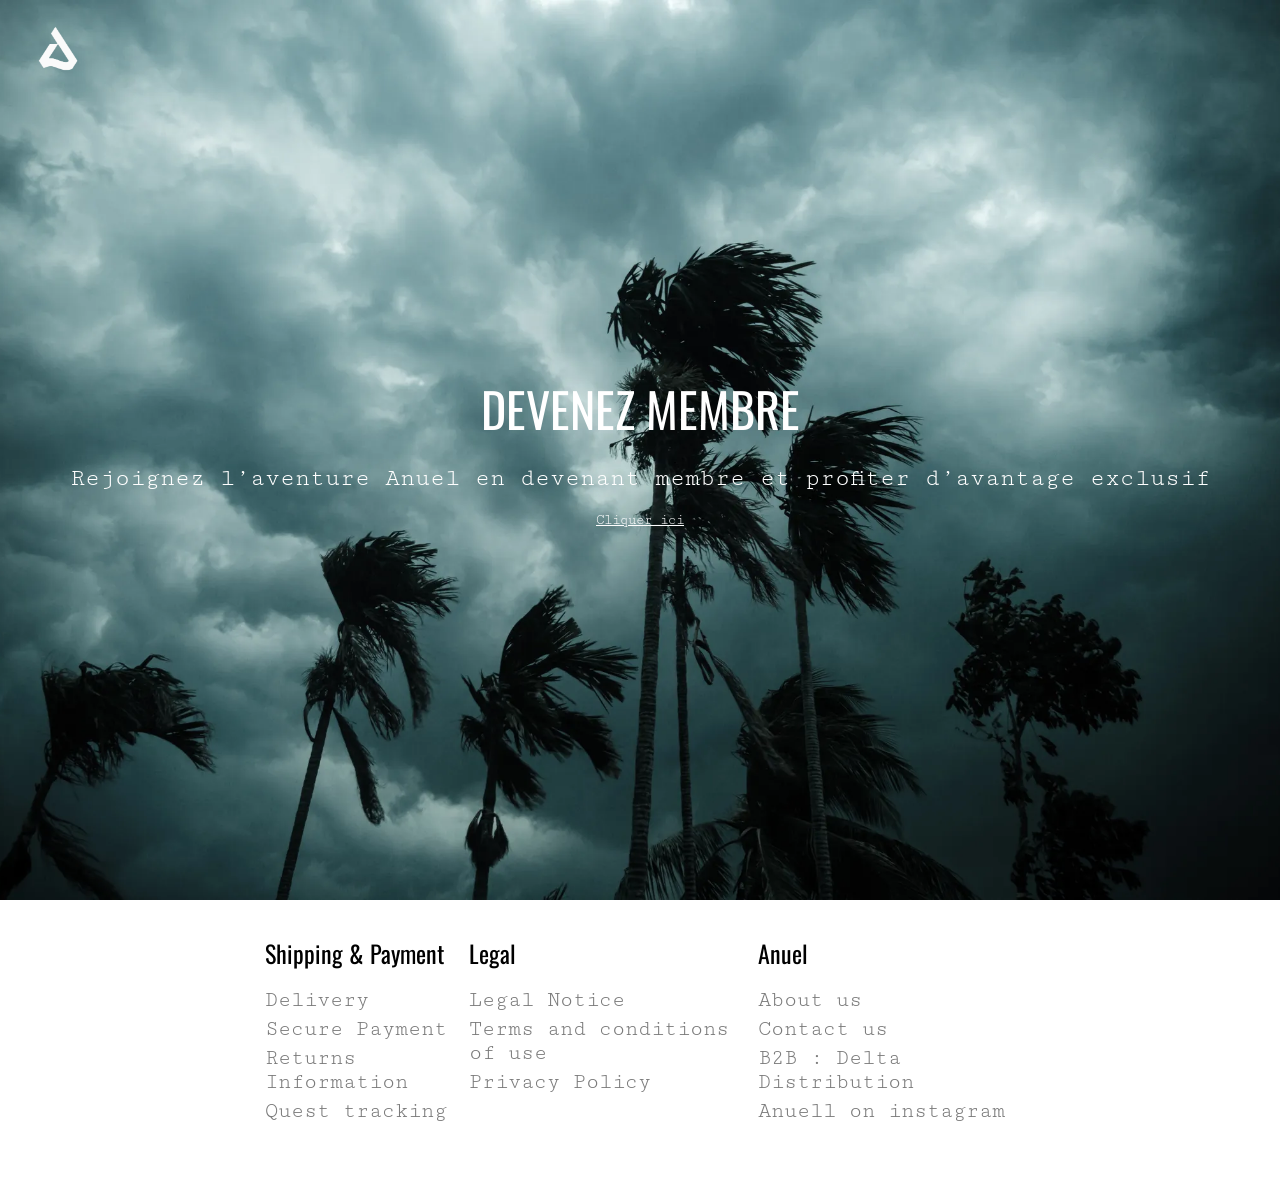
<file: index.html>
<!doctype html>
<html lang="fr">
  <head>
    <meta charset="UTF-8" />
    <meta name="viewport" content="width=device-width, initial-scale=1.0" />
    <link rel="stylesheet" href="styles.css" />
    <link rel="preconnect" href="https://fonts.googleapis.com" />
    <link rel="preconnect" href="https://fonts.gstatic.com" crossorigin />
    <link
      href="https://fonts.googleapis.com/css2?family=Oswald:wght@200..700&display=swap"
      rel="stylesheet"
    />
    <link rel="preconnect" href="https://fonts.googleapis.com" />
    <link rel="preconnect" href="https://fonts.gstatic.com" crossorigin />
    <link
      href="https://fonts.googleapis.com/css2?family=Cutive+Mono&display=swap"
      rel="stylesheet"
    />
    <title>Big Form</title>
  </head>
  <body>
    <header>
      <img class="logo" src="anuel.png" alt="logo anuel" onclick />
      <div class="container">
        <h1>DEVENEZ MEMBRE</h1>
        <p>
          Rejoignez l’aventure Anuel en devenant membre et profiter d’avantage
          exclusif
        </p>
        <a href="pages/form.html">Cliquer ici</a>
      </div>
    </header>
    <footer>
      <div class="footer-container">
        <h2>Shipping & Payment</h2>
        <p class="footer">Delivery</p>
        <p class="footer">Secure Payment</p>
        <p class="footer">Returns Information</p>
        <p class="footer">Quest tracking</p>
      </div>
      <div class="footer-container">
        <h2>Legal</h2>
        <p class="footer">Legal Notice</p>
        <p class="footer">Terms and conditions of use</p>
        <p class="footer">Privacy Policy</p>
      </div>
      <div class="footer-container">
        <h2>Anuel</h2>
        <p class="footer">About us</p>
        <p class="footer">Contact us</p>
        <p class="footer">B2B : Delta Distribution</p>
        <p class="footer">Anuell on instagram</p>
      </div>
    </footer>
  </body>
</html>
</file>
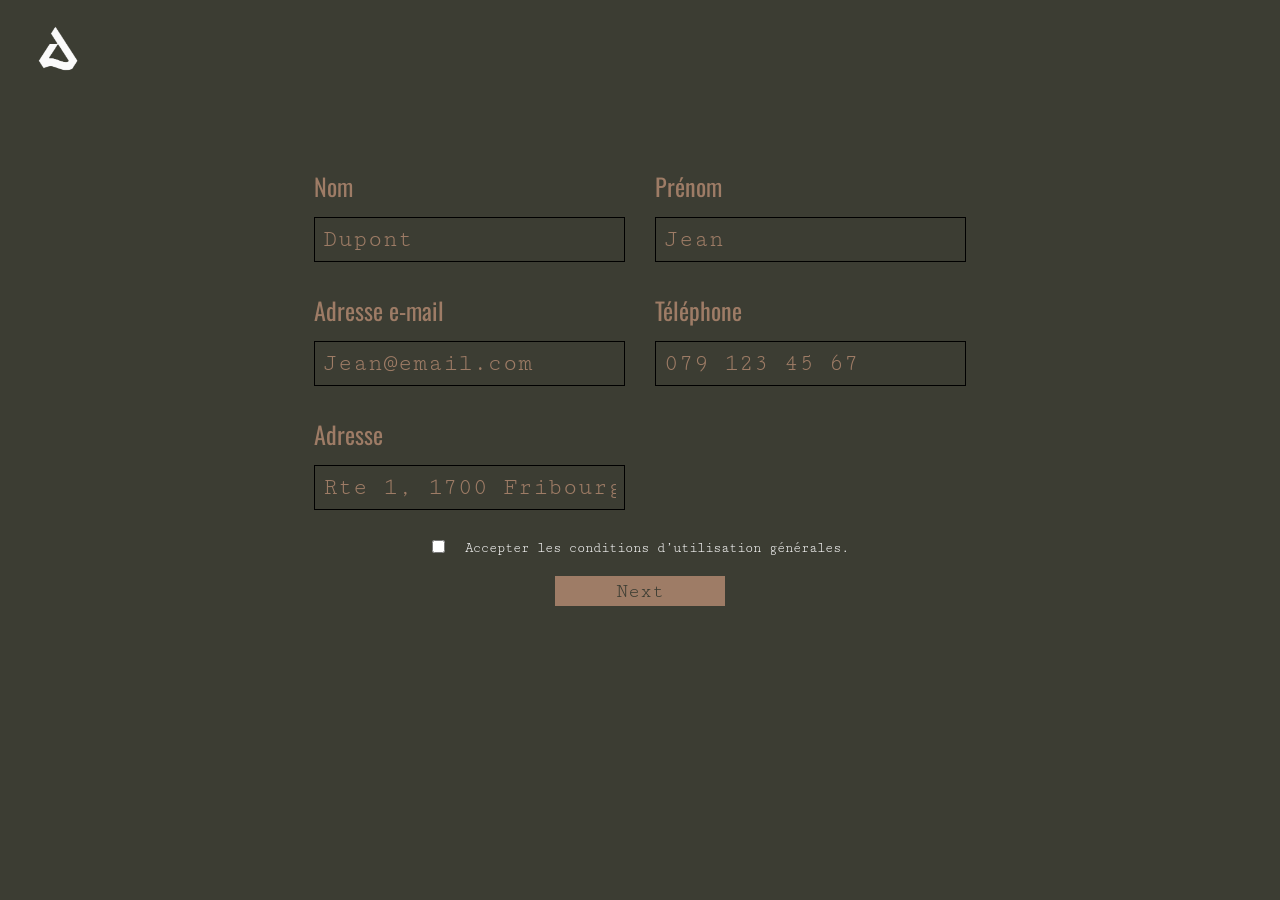
<file: pages/form.html>
<!doctype html>
<html lang="fr">
  <head>
    <meta charset="UTF-8" />
    <meta name="viewport" content="width=device-width, initial-scale=1.0" />

    <link rel="preconnect" href="https://fonts.googleapis.com" />
    <link rel="preconnect" href="https://fonts.gstatic.com" crossorigin />
    <link
      href="https://fonts.googleapis.com/css2?family=Oswald:wght@200..700&display=swap"
      rel="stylesheet"
    />
    <link rel="preconnect" href="https://fonts.googleapis.com" />
    <link rel="preconnect" href="https://fonts.gstatic.com" crossorigin />
    <link
      href="https://fonts.googleapis.com/css2?family=Cutive+Mono&display=swap"
      rel="stylesheet"
    />
    <title>Big Form</title>
    <link rel="stylesheet" href="../styles.css" />
  </head>
  <body class="background">
    <img class="logo" src="../anuel.png" alt="logo anuel" />
    <form>
      <div class="label">
        <label for="nom">Nom</label>
        <input id="nom" type="text" required placeholder="Dupont" />
      </div>
      <div class="label">
        <label for="prénom">Prénom</label>
        <input
          id="prénom"
          type="text"
          name="prenom"
          required
          placeholder="Jean"
        />
      </div>
      <div class="label">
        <label for="email">Adresse e-mail</label>
        <input
          id="email"
          name="email"
          type="email"
          required
          placeholder="Jean@email.com"
        />
      </div>
      <div class="label">
        <label for="phone">Téléphone</label>
        <input
          id="phone"
          name="tel"
          type="tel"
          required
          placeholder="079 123 45 67"
        />
      </div>
      <div class="label">
        <label for="adresse">Adresse</label>
        <input
          id="tadresse"
          name="adresse"
          type="text"
          required
          placeholder="Rte 1, 1700 Fribourg, CH"
        />
      </div>
      <div class="conditions-suivant">
        <div class="div-checkbox">
          <input
            id="newsletter"
            name="newsletter"
            type="checkbox"
            value="oui"
          />
          <label class="checkbox-text" for="newsletter">
            Accepter les conditions d’<a>utilisation générales. </a>
          </label>
        </div>
        <button id="openPopupBtn" class="trigger-btn">Next</button>

        <div id="popupOverlay" class="popup-overlay">
          <div class="popup-content">
            <h1 class="popup-title">Une dernière chose ...</h1>

            <p class="popup-text">
              Salut, veux-tu t’inscrire à notre newsletter pour recevoir toutes
              nos nouvelles offres ?
            </p>

            <div class="popup-buttons">
              <a href="validate.html" class="btn-redirect btn-primary"
                >Oui, continuer</a
              >
              <a href="validate.html" class="btn-redirect btn-secondary"
                >Non merci</a
              >
            </div>
          </div>
        </div>
      </div>
    </form>
    <script src="../script.js"></script>
  </body>
</html>
</file>
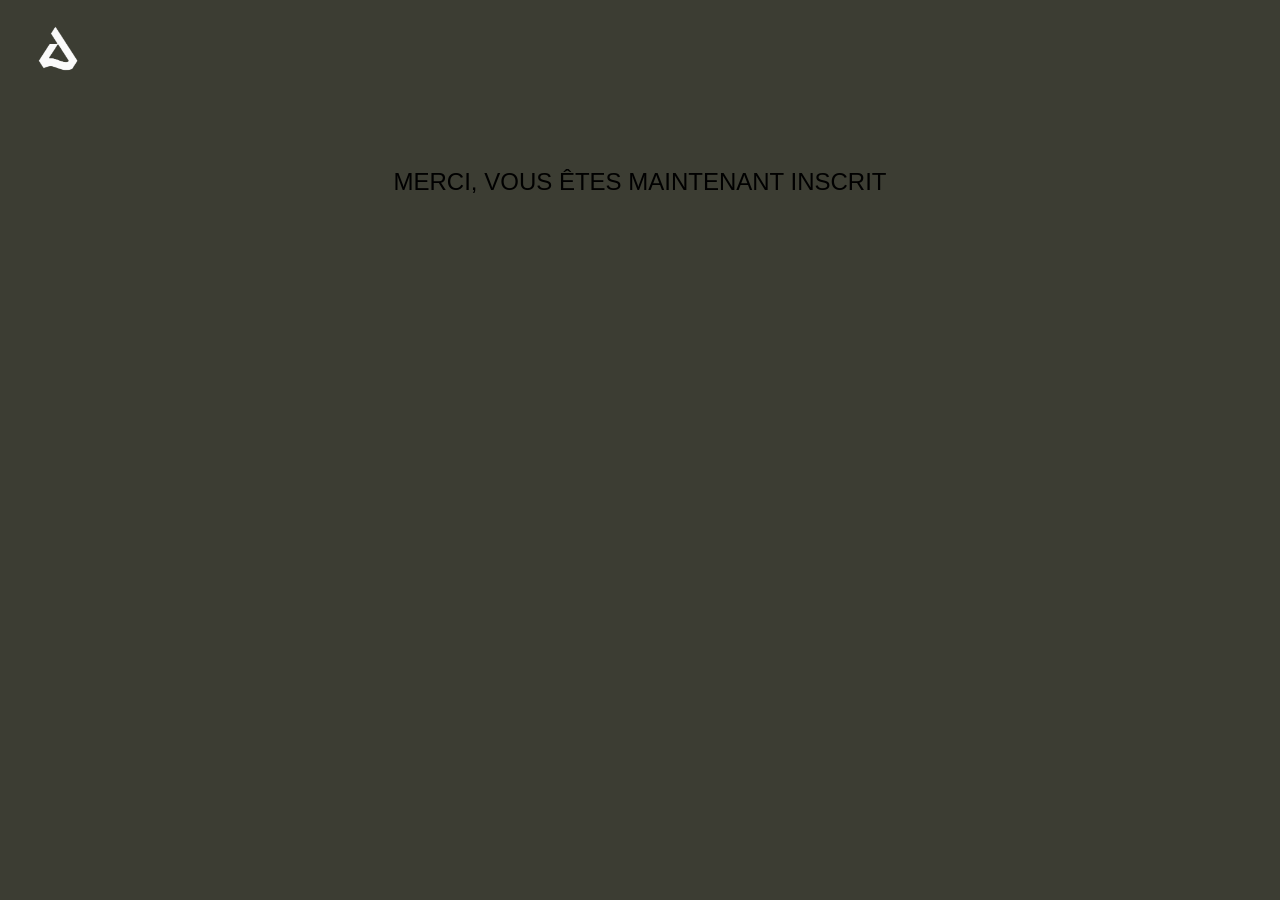
<file: pages/validate.html>
<!doctype html>
<html lang="fr">
  <head>
    <meta charset="UTF-8" />
    <meta name="viewport" content="width=device-width, initial-scale=1.0" />
    <title>Big form</title>
    <link rel="stylesheet" href="../styles.css" />
  </head>
  <body class="background">
    <img class="logo" src="../anuel.png" alt="logo anuel" />
    <h2>MERCI, VOUS ÊTES MAINTENANT INSCRIT</h2>
  </body>
</html>
</file>
<file: styles.css>
* {
  margin: 0;
  box-sizing: border-box;
}

header {
  background-image: url(hero.webp);
  background-repeat: no-repeat;
  background-size: cover;
  background-position: center;
  background-attachment: fixed;
  min-height: 100vh;
  display: flex;
  flex-direction: column;
  align-items: center;
  justify-content: center;
}

.logo {
  width: 60px;
  position: absolute;
  top: 2%;
  left: 2%;
}

h1 {
  font-family: "oswald", sans-serif;
  font-size: 48px;
  font-weight: 400;
  color: white;
}

h2 {
  font-family: "oswald", sans-serif;
  font-weight: 400;
  margin-bottom: 12px;
}

p {
  font-family: "Cutive Mono", monospace;
  font-size: 25px;
  color: white;
}

a {
  font-size: 14px;
  color: #fff;
  font-family: "Cutive Mono";
  transition: color 0.3s ease;
}
a:hover {
  color: #9e7c66;
}
.container {
  display: flex;
  flex-direction: column;
  justify-content: center;
  align-items: center;
  gap: 20px;
}

.background {
  background-color: #3c3d33;
  margin: 168px auto 98px auto;
  padding: 0 120px;
  display: flex;
  justify-content: center;
}

/* Grille 2 colonnes pour le formulaire */
form {
  display: grid;
  grid-template-columns: 1fr 1fr;
  gap: 30px;
  max-width: 800px;
}

/* Conteneur pour chaque champ (label + input) */
.label {
  display: flex;
  flex-direction: column;
  width: 100%;
  gap: 13px;
}

label {
  font-family: "oswald", sans-serif;
  font-size: 24px;
  font-weight: 400;
  color: #9e7c66;
}

input {
  font-family: "Cutive Mono", monospace;
  font-size: 24px;
  border: solid 1px black;
  background-color: #3c3d33;
  padding: 8px;
}

input::placeholder {
  color: #9e7c66;
}

.div-checkbox {
  display: flex;
  flex-direction: row;
  gap: 20px;
  align-items: flex-start;
}

.checkbox-text {
  font-size: 14px;
  color: #fff;
  font-family: "Cutive Mono";
}

button {
  background-color: #9e7c66;
  color: #3c3d33;
  width: 170px;
  height: 30px;
  font-size: 20px;
  font-family: "Cutive Mono";
  border: none;
  text-align: center;
  cursor: pointer;
  transition: background-color 0.3s ease;
}

button:hover {
  background-color: #8b6f5a;
}

.conditions-suivant {
  display: flex;
  flex-direction: column;
  align-items: center;
  gap: 20px;
  grid-column: 1 / -1;
}

footer {
  display: flex;
  flex-direction: row;
  justify-content: space-between;
  margin: 35px 265px 80px 265px;
}

.footer-container {
  display: flex;
  flex-direction: column;
  gap: 5px;
}

.footer {
  color: #7a7a7a;
  font-size: 22px;
  transition: color 0.3s ease;
}

.footer:hover {
  color: black;
}

/* Overlay sombre couvrant toute la page - Caché par défaut */
.popup-overlay {
  display: none;
  position: fixed;
  top: 0;
  left: 0;
  width: 100%;
  height: 100%;
  background-color: rgba(0, 0, 0, 0.6);
  justify-content: center;
  align-items: center;
}

/* Boîte de contenu du pop-up */
.popup-content {
  background-color: #3b3d36;
  width: 90%;
  max-width: 500px;
  padding: 40px 30px;
  text-align: center;
  box-sizing: border-box;
}

/* Titre du pop-up */
.popup-title {
  color: #a38570;
  font-family: "oswald", sans-serif;
  font-weight: normal;
  font-size: 36px;
  margin-bottom: 25px;
  letter-spacing: 1px;
}

/* Texte descriptif du pop-up */
.popup-text {
  color: #a38570;
  font-family: "Courier New", Courier, monospace;
  font-size: 16px;
  line-height: 1.6;
  margin-bottom: 35px;
  word-spacing: 2px;
}

/* Conteneur des boutons du pop-up */
.popup-buttons {
  display: flex;
  flex-direction: column;
  align-items: center;
  gap: 25px;
}

/* Boutons du pop-up */
.btn-redirect {
  text-decoration: none;
  font-family: "Cutive Mono", monospace;
  padding: 12px 40px;
  transition: background-color 0.3s ease;
}

.btn-primary {
  background-color: #a38570;
  color: #3b3d36;
  font-weight: bold;
  min-width: 180px;
}

.btn-secondary {
  background-color: transparent;
  color: #a38570;
}

.btn-secondary:hover {
  color: #8b6f5a;
}
</file>
